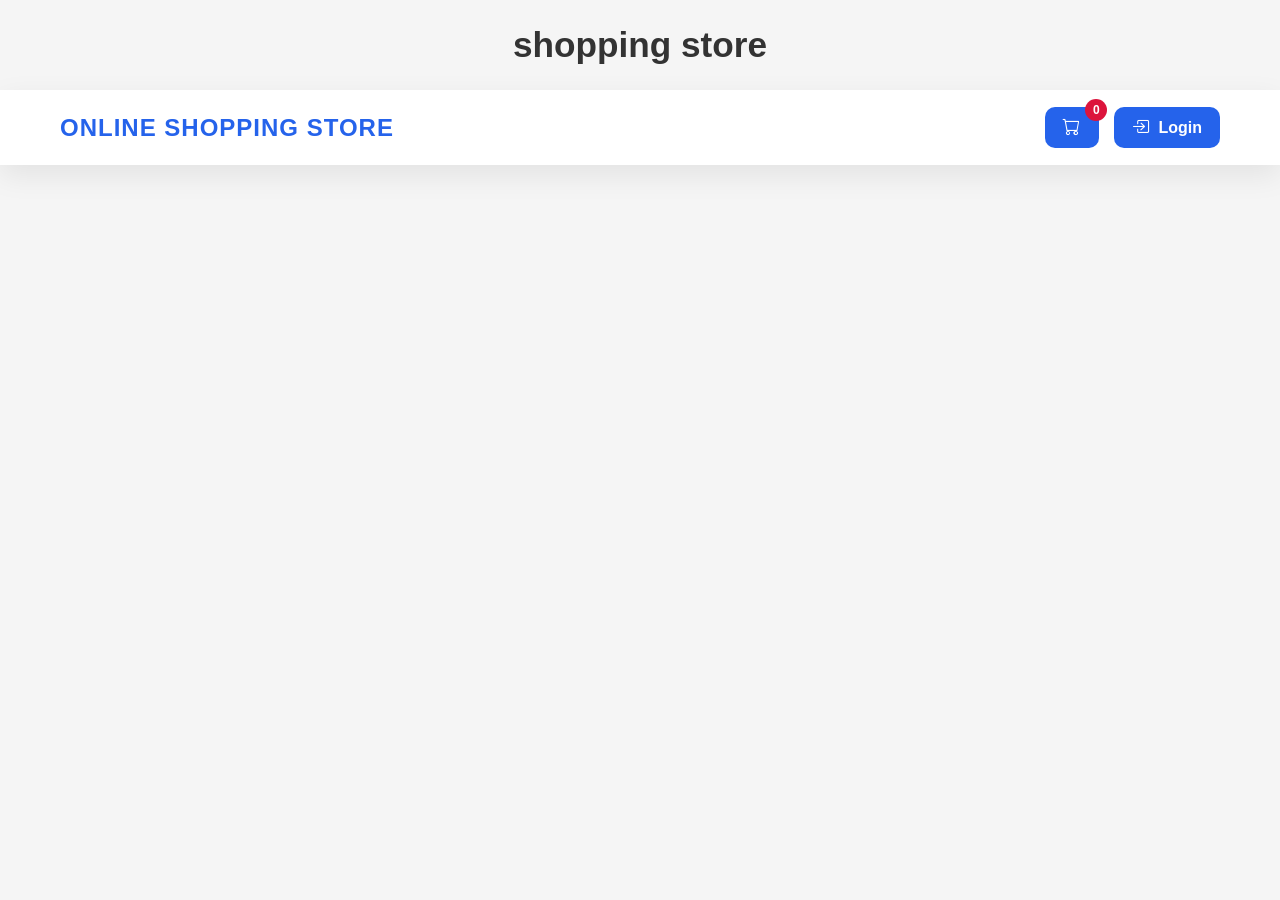
<file: index.html>
<!DOCTYPE html>
<html lang="en">
<head>
    <meta charset="UTF-8">
    <meta name="viewport" content="width=device-width, initial-scale=1.0">
    <link rel="stylesheet" href="/style.css">
    <link rel="stylesheet" href="./css/store-header.css">
   <link rel="stylesheet" href="./css/products.css">
    <link rel="stylesheet" href="./css/cart.css">
    
    <!--bootstrap-->
    <link href="https://cdn.jsdelivr.net/npm/bootstrap-icons@1.11.1/font/bootstrap-icons.css" rel="stylesheet">

    <title>Online Shopping Store</title>
</head>
<body>
    <!--header-->

        <h1>shopping store</h1>
    <nav>
        <div class="container">
            <strong class="logo">online Shopping Store</strong>
            <div>
                <button class="cart-btn">
                    <i class="bi bi-cart"></i>
                    <small class="cart-qty">0</small>
                </button>
                <button  class="login-btn">
                    <i class="bi bi-box-arrow-in-right"></i>
                    <strong>Login</strong>
                </button>
            </div>
           
        </div>
    </nav>
  
    
    <!--header-->
    

    <main>
        <div class="container">
        <div class="products"></div>
        </div>
    </main>

    <div class="cart-overlay">
    <div class="cart">
        <div class="cart-header">
            <i class="bi bi-arrow-right cart-close"></i>
            <h2>Your Cart</h2>
        </div>
        <!--display products in cart-->
        <div class="cart-body"></div>

        <div class="cart-footer">
            <div class="total-container">
                <strong>total</strong>
                <span class="cart-total">0</span>
            </div>
            <div class="btns-container">
                 <button class="cart-clear">clear cart</button>
                <button class="check-out" >check out</button>
            </div>
               
        </div>
    </div>
</div>
  <script src="script1.js"></script>  
</body>
</html>
</file>
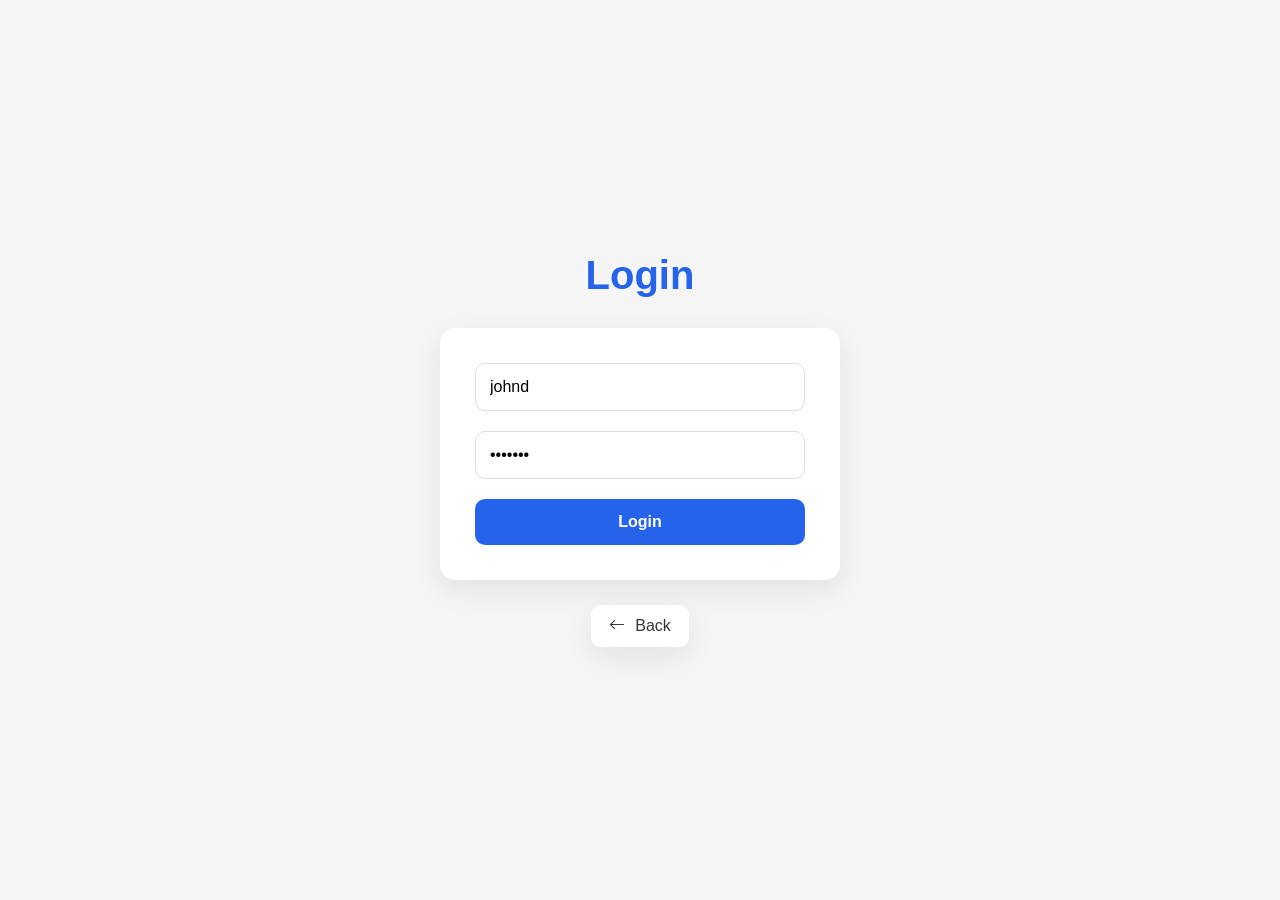
<file: component/auth.html>
<!DOCTYPE html>
<html lang="en">
<head>
    <meta charset="UTF-8">
    <meta name="viewport" content="width=device-width, initial-scale=1.0">
    <!--bootstrap-->
    <link href="https://cdn.jsdelivr.net/npm/bootstrap-icons@1.11.1/font/bootstrap-icons.css" rel="stylesheet">
    <link rel="stylesheet" href="../style.css">
    <link rel="stylesheet" href="../css/auth.css">
    <title>login</title>
</head>
<body>
    <!--login-->
<section id="container">
    <h2>login</h2>
    <form action="#">
        <input type="text" placeholder="userName" id="userName" name="userName"  value="johnd">
        <input type="password"  placeholder="password" id="password" name="password" value="m38rmF$">
        <button type="submit" id="loginButton">Login</button>
    </form>
    <a href="header.html">
        <i class="bi bi-arrow-left"></i>
        <p>Back</p>
    </a>
</section> 
<script src="../js/auth.js" type="module"></script> 
</body>
</html>
</file>
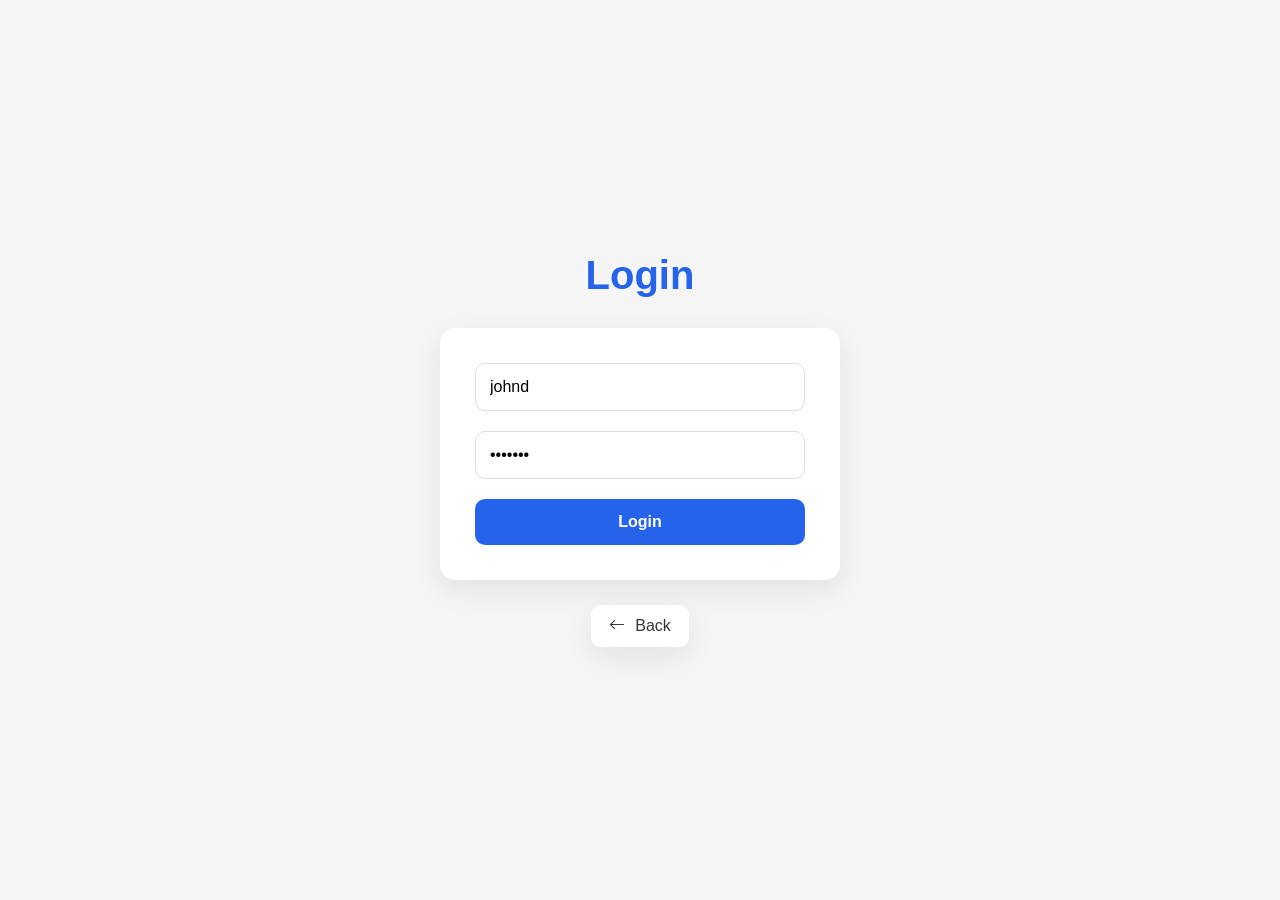
<file: component/dashboard.html>
<!DOCTYPE html>
<html lang="en">
<head>
    <meta charset="UTF-8">
    <meta name="viewport" content="width=device-width, initial-scale=1.0">
     <!--bootstrap-->
    <link href="https://cdn.jsdelivr.net/npm/bootstrap-icons@1.11.1/font/bootstrap-icons.css" rel="stylesheet">
     <!-- CSS -->
    <link rel="stylesheet" href="../style.css">
    <link rel="stylesheet" href="../css/dashboard.css">
    
    <title>dashboard</title>
</head>
<body>
    <header>
        <h2>dashboard</h2>
        <div>
            <a href="../index.html">Home
                <i class="bi bi-house"></i>
            </a>
            <button id="logoutBtn">Log Out
                <i class="bi bi-arrow-right"></i>
            </button>
        </div>
    </header>
    <main>
        <h1>Dashboard</h1>
        <div id="container">
            <span id="loader"></span>
            
        </div>
    </main>
    <script src="../js/dashboard.js" type="module"></script>
</body>
</html>
</file>
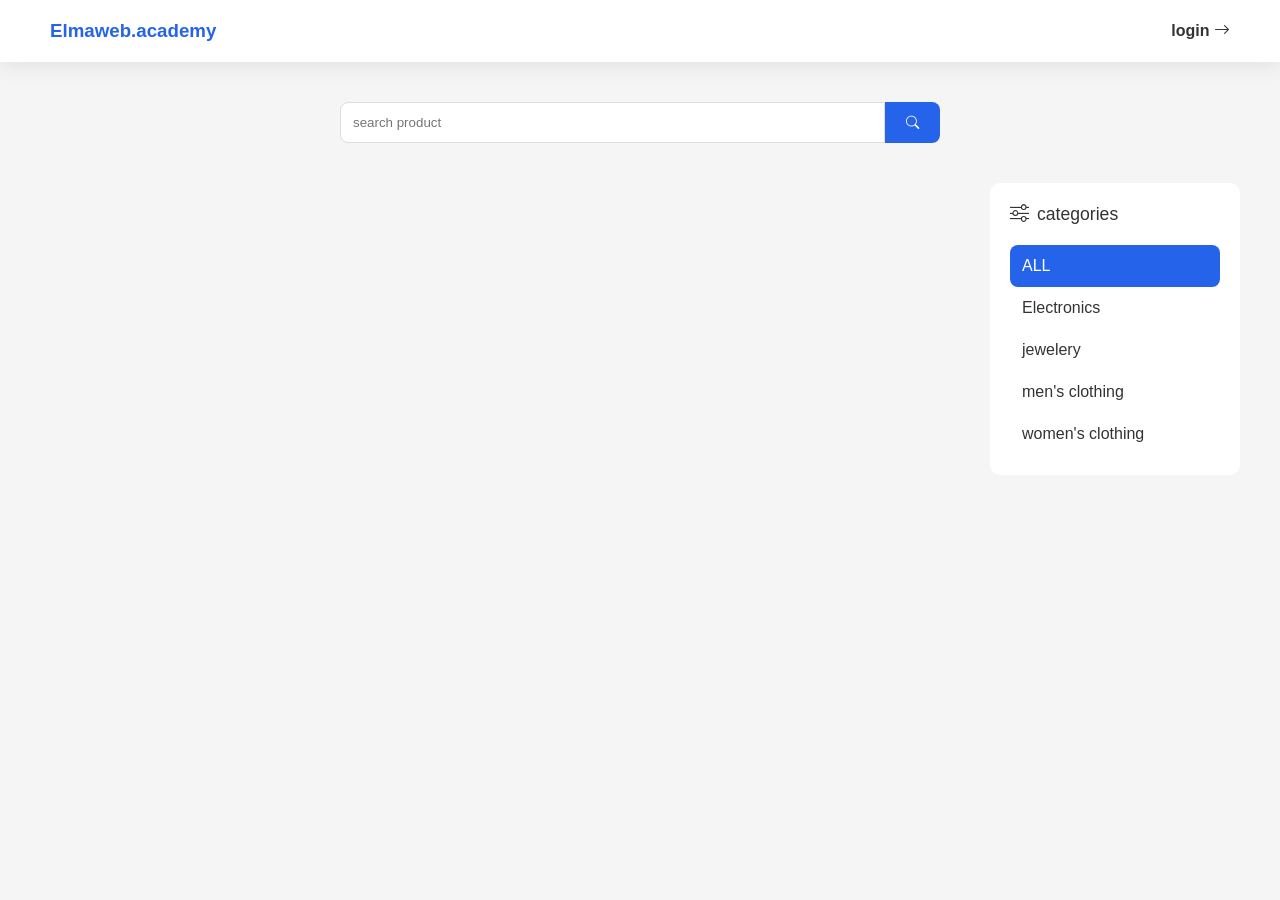
<file: component/header.html>
<!DOCTYPE html>
<html lang="en">
<head>
    <meta charset="UTF-8">
    <meta name="viewport" content="width=device-width, initial-scale=1.0">
    <link rel="stylesheet" href="../style.css">
    <link rel="stylesheet" href="../css/header.css">
    <link rel="stylesheet" href="../css/products.css">
    <link rel="stylesheet" href="../css/cart.css">
    <!--bootstrap-->
    <link href="https://cdn.jsdelivr.net/npm/bootstrap-icons@1.11.1/font/bootstrap-icons.css" rel="stylesheet">
    <title>header</title>
</head>
<body>
    <header>
        <h3>Elmaweb.academy</h3>
        <div class="menu">
            <a href="./auth.html" id="login">login
                <i class="bi bi-arrow-right"></i>
            </a>
            <a href="dashboard.html" id="dashboard">dashboard
                <i class="bi bi-house"></i>
            </a>
        </div>
    </header>
    <!--search-->
    <section id="search">
        <input type="text" placeholder="search product">
        <button><i class="bi bi-search"></i></button>
    </section>
    <!--product-->
    <section id="container">
        <div id="products">
            <span id="loader"></span>
    
        </div>
        <div id="filter">
            <div>
                <i class="bi bi-sliders"></i>
                <p>categories</p>
            </div>
            <ul>
                <li class="selected">ALL</li>
                <li>Electronics</li>
                <li>jewelery</li>
                <li>men's clothing</li>
                <li>women's clothing</li>
            </ul>
        </div>
    </section>
<script src="../js/header.js" type="module"></script>  
</body>
</html>
</file>
<file: style.css>
/* Reset */

*,
*::before,
*::after{
    margin:0;
    padding:0;
    box-sizing:border-box;
}

/* Variables */

:root{

    --primary:#2563eb;
    --primary-hover:#1d4ed8;

    --success:#22c55e;
    --danger:#ef4444;

    --white:#fff;
    --background:#f5f5f5;

    --text:#333;
    --text-light:#666;

    --border:#ddd;

    --radius:10px;

    --shadow:0 10px 30px rgba(0,0,0,.08);

    --transition:.25s ease;

}

body{

    font-family:Arial,Helvetica,sans-serif;

    background:var(--background);

    color:var(--text);

}

.container{

    max-width:1200px;

    margin:auto;

    padding:0 20px;

}

button{

    cursor:pointer;

}

img{

    max-width:100%;

    display:block;

}
</file>
<file: css/store-header.css>
/* ==========================
   HEADER
========================== */

h1 {
    text-align: center;
    margin: 25px 0;
    color: var(--text);
    font-size: 2.2rem;
}

/* ==========================
   NAVBAR
========================== */

nav {
    background: var(--white);
    box-shadow: var(--shadow);
    position: sticky;
    top: 0;
    z-index: 100;
}

nav .container {
    display: flex;
    justify-content: space-between;
    align-items: center;
    min-height: 75px;
}

/* ==========================
   LOGO
========================== */

.logo {
    font-size: 1.5rem;
    font-weight: bold;
    color: var(--primary);
    text-transform: uppercase;
    letter-spacing: 1px;
}

/* ==========================
   NAV BUTTONS
========================== */

nav .container > div {
    display: flex;
    align-items: center;
    gap: 15px;
}

nav button {
    position: relative;

    display: flex;
    align-items: center;
    gap: 8px;

    border: none;
    outline: none;

    background: var(--primary);
    color: var(--white);

    padding: 10px 18px;

    border-radius: var(--radius);

    font-size: 1rem;
    font-weight: 600;

    cursor: pointer;

    transition:
        background-color var(--transition),
        transform var(--transition);
}

nav button:hover {
    background: var(--primary-hover);
}

nav button:active {
    transform: scale(.97);
}

/* ==========================
   ICONS
========================== */

nav button i {
    font-size: 1.1rem;
}

/* ==========================
   CART BADGE
========================== */

.cart-btn {
    position: relative;
}

.cart-qty {

    position: absolute;

    top: -8px;
    right: -8px;

    width: 22px;
    height: 22px;

    display: flex;
    align-items: center;
    justify-content: center;

    background: crimson;
    color: white;

    border-radius: 50%;

    font-size: .75rem;
    font-weight: bold;
}

/* ==========================
   RESPONSIVE
========================== */

@media (max-width:768px) {

    nav .container {

        flex-direction: column;

        gap: 20px;

        padding: 20px 0;

    }

    nav .container > div {

        width: 100%;

        justify-content: center;

        flex-wrap: wrap;

    }

    .logo {

        font-size: 1.3rem;

    }

}

@media (max-width:480px) {

    h1 {

        font-size: 1.8rem;

    }

    nav button {

        width: 100%;

        justify-content: center;

    }

}
</file>
<file: css/products.css>
/* ====================================
   PRODUCTS
==================================== */

main{
    padding:40px 0;
}

.products{

    display:grid;

    grid-template-columns:repeat(auto-fill,minmax(260px,1fr));

    gap:25px;

}
/* filter title */

#filter > div{
    display: flex;
    align-items: center;
    gap: 8px;
    margin-bottom: 20px;
}

#filter > div i{
    font-size: 1.2rem;
    color: var(--text);
}

#filter > div p{
    margin: 0;
    font-size: 1.1rem;
    color: var(--text);
}

/* ====================================
   PRODUCT CARD
==================================== */

.product{

    background:var(--white);

    border-radius:15px;

    overflow:hidden;

    box-shadow:var(--shadow);

    transition:
        transform var(--transition),
        box-shadow var(--transition);

}

.product:hover{

    transform:translateY(-6px);

    box-shadow:0 18px 35px rgba(0,0,0,.12);

}

/* ====================================
   IMAGE
==================================== */

.product img{

    width:100%;

    height:220px;

    object-fit:contain;

    padding:20px;

    background:#fafafa;

}

/* ====================================
   BODY
==================================== */

.product-body{

    padding:20px;

}

.product h3{

    color:var(--text);

    font-size:1.1rem;

    line-height:1.5;

    margin-bottom:12px;

    min-height:55px;

}

.product p{

    color:var(--text-light);

    font-size:.95rem;

    line-height:1.6;

    margin-bottom:15px;

}

/* ====================================
   PRICE
==================================== */

.price{

    display:flex;

    justify-content:space-between;

    align-items:center;

    margin-bottom:15px;

}

.price span{

    font-size:1.3rem;

    font-weight:bold;

    color:var(--primary);

}

/* ====================================
   RATING
==================================== */

.rating{

    display:flex;

    justify-content:space-between;

    align-items:center;

    margin-bottom:20px;

    color:#f59e0b;

}

.rating small{

    color:var(--text-light);

}

/* ====================================
   BUTTON
==================================== */

.buy-btn{

    width:100%;

    padding:12px;

    border:none;

    border-radius:10px;

    background:var(--success);

    color:white;

    font-size:1rem;

    font-weight:bold;

    cursor:pointer;

    transition:
        background-color var(--transition),
        transform var(--transition);

}

.buy-btn:hover{

    background:#16a34a;

}

.buy-btn:active{

    transform:scale(.97);

}

/* ====================================
   RESPONSIVE
==================================== */

@media(max-width:768px){

    .products{

        grid-template-columns:repeat(auto-fill,minmax(220px,1fr));

    }

}

@media(max-width:500px){

    .products{

        grid-template-columns:1fr;

    }

    .product img{

        height:180px;

    }

}
</file>
<file: css/cart.css>
/* ==========================
   CART OVERLAY
========================== */

.cart-overlay{

    position:fixed;

    inset:0;

    background:rgba(0,0,0,.45);

    display:flex;

    justify-content:flex-end;

    visibility:hidden;

    opacity:0;

    transition:opacity var(--transition),
               visibility var(--transition);

    z-index:1000;

}

.cart-overlay.show{

    visibility:visible;

    opacity:1;

}

/* ==========================
   CART
========================== */

.cart{

    width:420px;

    max-width:100%;

    height:100vh;

    background:var(--white);

    display:flex;

    flex-direction:column;

    transform:translateX(100%);

    transition:transform .35s ease;

    box-shadow:-10px 0 30px rgba(0,0,0,.15);

}

.cart.show{

    transform:translateX(0);

}

/* ==========================
   HEADER
========================== */

.cart-header{

    display:flex;

    align-items:center;

    gap:20px;

    padding:20px;

    border-bottom:1px solid #eee;

}

.cart-header h2{

    font-size:1.5rem;

    color:var(--text);

}

.cart-close{

    font-size:1.6rem;

    cursor:pointer;

    transition:var(--transition);

}

.cart-close:hover{

    color:var(--primary);

}

/* ==========================
   BODY
========================== */

.cart-body{

    flex:1;

    overflow-y:auto;

    padding:20px;

}

/* ==========================
   EMPTY CART
========================== */

.cart-empty{

    text-align:center;

    color:var(--text-light);

    margin-top:60px;

    font-size:1.2rem;

}

/* ==========================
   CART ITEM
========================== */

.cart-item{

    display:flex;

    flex-direction:column;

    gap:15px;

    padding:15px;

    border:1px solid #eee;

    border-radius:12px;

    margin-bottom:20px;

}

.cart-item img{

    width:120px;

    height:120px;

    object-fit:contain;

    align-self:center;

}

.cart-item h4{

    font-size:1rem;

    line-height:1.5;

}

.cart-info{

    color:var(--text-light);

    font-size:.95rem;

}

/* ==========================
   ITEM AMOUNT
========================== */

.cart-item-amount{

    display:flex;

    align-items:center;

    justify-content:space-between;

    gap:12px;

    flex-wrap:wrap;

}

.qty{

    font-weight:bold;

    font-size:1.1rem;

}

.cart-item-price{

    font-weight:bold;

    color:var(--primary);

    font-size:1.1rem;

}

/* ==========================
   ICONS
========================== */

.cart-item i{

    cursor:pointer;

    font-size:1.1rem;

    transition:var(--transition);

}

.cart-item i:hover{

    transform:scale(1.15);

}

.bi-plus-lg{

    color:#22c55e;

}

.bi-dash-lg{

    color:#f59e0b;

}

.bi-trash{

    color:#ef4444;

}

/* ==========================
   FOOTER
========================== */

.cart-footer{

    padding:20px;

    border-top:1px solid #eee;

}

.total-container{

    display:flex;

    justify-content:space-between;

    align-items:center;

    font-size:1.2rem;

    margin-bottom:20px;

}

.cart-total{

    font-weight:bold;

    color:var(--primary);

}

/* ==========================
   BUTTONS
========================== */

.btns-container{

    display:flex;

    gap:10px;

}

.btns-container button{

    flex:1;

    border:none;

    border-radius:10px;

    padding:12px;

    cursor:pointer;

    font-size:1rem;

    font-weight:600;

    transition:var(--transition);

}

.cart-clear{

    background:#ef4444;

    color:white;

}

.cart-clear:hover{

    background:#dc2626;

}

.check-out{

    background:#22c55e;

    color:white;

}

.check-out:hover{

    background:#16a34a;

}

/* ==========================
   SCROLLBAR
========================== */

.cart-body::-webkit-scrollbar{

    width:7px;

}

.cart-body::-webkit-scrollbar-thumb{

    background:#bbb;

    border-radius:20px;

}

/* ==========================
   RESPONSIVE
========================== */

@media(max-width:500px){

    .cart{

        width:100%;

    }

    .cart-item{

        padding:12px;

    }

    .cart-item img{

        width:90px;

        height:90px;

    }

}
</file>
<file: css/auth.css>
/* ==========================
   LOGIN PAGE
========================== */

#container{
    min-height:100vh;

    display:flex;
    flex-direction:column;
    justify-content:center;
    align-items:center;

    padding:20px;
}

/* ==========================
   TITLE
========================== */

#container h2{

    color:var(--primary);

    font-size:2.5rem;

    margin-bottom:30px;

    text-transform:capitalize;

}

/* ==========================
   FORM
========================== */

form{

    width:min(400px,100%);

    background:var(--white);

    padding:35px;

    border-radius:15px;

    box-shadow:var(--shadow);

}

/* ==========================
   INPUTS
========================== */

form input{

    width:100%;

    padding:14px;

    margin-bottom:20px;

    border:1px solid var(--border);

    border-radius:var(--radius);

    font-size:1rem;

    transition:
        border-color var(--transition),
        box-shadow var(--transition);

}

form input:focus{

    outline:none;

    border-color:var(--primary);

    box-shadow:0 0 0 3px rgba(37,99,235,.15);

}

/* ==========================
   LOGIN BUTTON
========================== */

#loginButton{

    width:100%;

    padding:14px;

    border:none;

    border-radius:var(--radius);

    background:var(--primary);

    color:var(--white);

    font-size:1rem;

    font-weight:bold;

    cursor:pointer;

    transition:
        background-color var(--transition),
        transform var(--transition);

}

#loginButton:hover{

    background:var(--primary-hover);

}

#loginButton:active{

    transform:scale(.97);

}

/* ==========================
   BACK BUTTON
========================== */

#container>a{

    margin-top:25px;

    display:inline-flex;

    align-items:center;

    gap:10px;

    text-decoration:none;

    color:var(--text);

    background:var(--white);

    padding:12px 18px;

    border-radius:var(--radius);

    box-shadow:var(--shadow);

    transition:
        background-color var(--transition),
        color var(--transition),
        transform var(--transition);

}

#container>a:hover{

    background:var(--primary);

    color:var(--white);

    transform:translateY(-2px);

}

#container>a p{

    margin:0;

}

/* ==========================
   RESPONSIVE
========================== */

@media(max-width:500px){

    #container h2{

        font-size:2rem;

    }

    form{

        padding:25px 20px;

    }

}
</file>
<file: css/dashboard.css>
/* ==========================
   DASHBOARD PAGE
========================== */

/* ---------- HEADER ---------- */

header{
    background:var(--white);

    box-shadow:var(--shadow);

    padding:20px 40px;

    display:flex;

    justify-content:space-between;

    align-items:center;

    margin-bottom:40px;
}

header h2{

    color:var(--primary);

    font-size:2rem;

    text-transform:capitalize;

}

/* ---------- HEADER BUTTONS ---------- */

header div{

    display:flex;

    align-items:center;

    gap:15px;

}

header a,
header button{

    display:flex;

    align-items:center;

    gap:8px;

    text-decoration:none;

    border:none;

    border-radius:var(--radius);

    padding:12px 18px;

    font-size:1rem;

    font-weight:600;

    cursor:pointer;

    transition:
        background-color var(--transition),
        color var(--transition),
        transform var(--transition);

}

/* Home Button */

header a{

    background:var(--primary);

    color:var(--white);

}

header a:hover{

    background:var(--primary-hover);

}

/* Logout Button */

header button{

    background:#ef4444;

    color:white;

}

header button:hover{

    background:#dc2626;

}

header button:active{

    transform:scale(.97);

}

/* ---------- MAIN ---------- */

main{

    width:min(1200px,95%);

    margin:auto;

}

main h1{

    text-align:center;

    color:var(--text);

    margin-bottom:35px;

    font-size:2.2rem;

}

/* ---------- USERS ---------- */

#container{

    display:grid;

    grid-template-columns:repeat(auto-fill,minmax(320px,1fr));

    gap:20px;

}

/* هر کارت کاربر */

.card{

    background:var(--white);

    border-radius:15px;

    padding:20px;

    box-shadow:var(--shadow);

    transition:
        transform var(--transition),
        box-shadow var(--transition);

}

.card:hover{

    transform:translateY(-5px);

    box-shadow:0 15px 35px rgba(0,0,0,.12);

}

/* Avatar */

.card h3{

    width:55px;

    height:55px;

    border-radius:50%;

    background:var(--primary);

    color:white;

    display:flex;

    justify-content:center;

    align-items:center;

    margin-bottom:20px;

    font-size:1.4rem;

}

/* User Information */

.card p{

    margin:10px 0;

    color:var(--text-light);

    display:flex;

    align-items:center;

    gap:10px;

    line-height:1.5;

}

.card p i{

    color:var(--primary);

}

/* ---------- LOADER ---------- */

#loader{

    width:60px;

    height:60px;

    border:6px solid #ddd;

    border-top-color:var(--primary);

    border-radius:50%;

    animation:spin .8s linear infinite;

    margin:80px auto;

}

@keyframes spin{

    to{

        transform:rotate(360deg);

    }

}

/* ---------- RESPONSIVE ---------- */

@media(max-width:768px){

    header{

        flex-direction:column;

        gap:20px;

        padding:20px;

    }

    header div{

        width:100%;

        justify-content:center;

        flex-wrap:wrap;

    }

}

@media(max-width:480px){

    main h1{

        font-size:1.8rem;

    }

    .card{

        padding:18px;

    }

}
</file>
<file: css/header.css>
*{
    margin:0;
    padding:0;
    box-sizing:border-box;
}

body{
    font-family:Arial, Helvetica, sans-serif;
    background:#f5f5f5;
}

header{
    background:#fff;
    box-shadow:0 5px 20px rgba(0,0,0,.08);

    display:flex;
    justify-content:space-between;
    align-items:center;

    padding:20px 50px;
}

header h3{
    color:#2563eb;
}

.menu{
    display:flex;
    gap:20px;
}

.menu a{
    text-decoration:none;
    color:#333;
    font-weight:bold;
}

.menu a:hover{
    color:#2563eb;
}

#search{
    width:600px;
    margin:40px auto;

    display:flex;
}

#search input{
    flex:1;
    padding:12px;
    border:1px solid #ddd;
    border-radius:8px 0 0 8px;
}

#search button{
    width:55px;
    border:none;
    background:#2563eb;
    color:white;
    border-radius:0 8px 8px 0;
}

#container{
    width:1200px;
    margin:40px auto;

    display:flex;
    gap:30px;
}

#products{
    flex:1;

    display:grid;
    grid-template-columns:repeat(auto-fill,minmax(250px,1fr));

    gap:20px;
}

#filter{
    width:250px;
    background:white;
    padding:20px;
    border-radius:10px;
}

#filter ul{
    list-style:none;
}

#filter li{
    padding:12px;
    cursor:pointer;
}

.selected{
    color:white;
    background:#2563eb;
    border-radius:8px;
}
</file>
